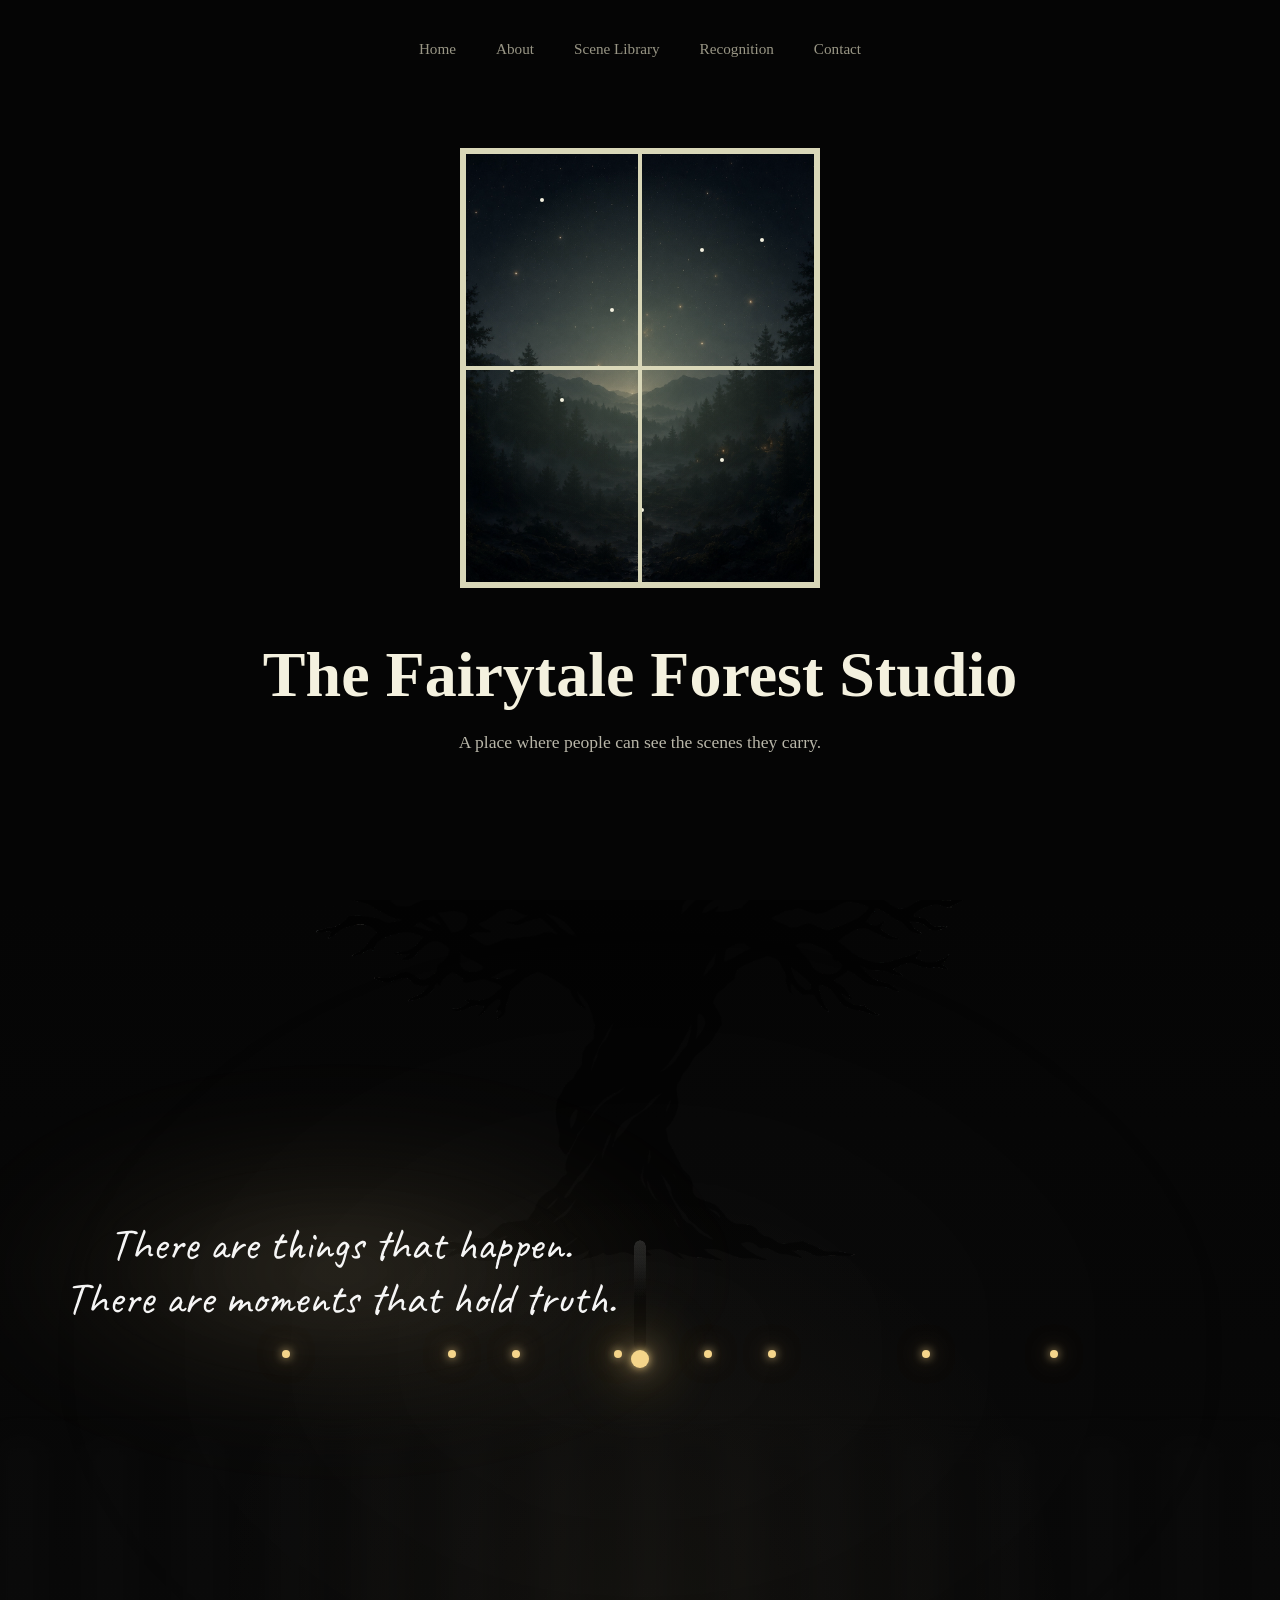
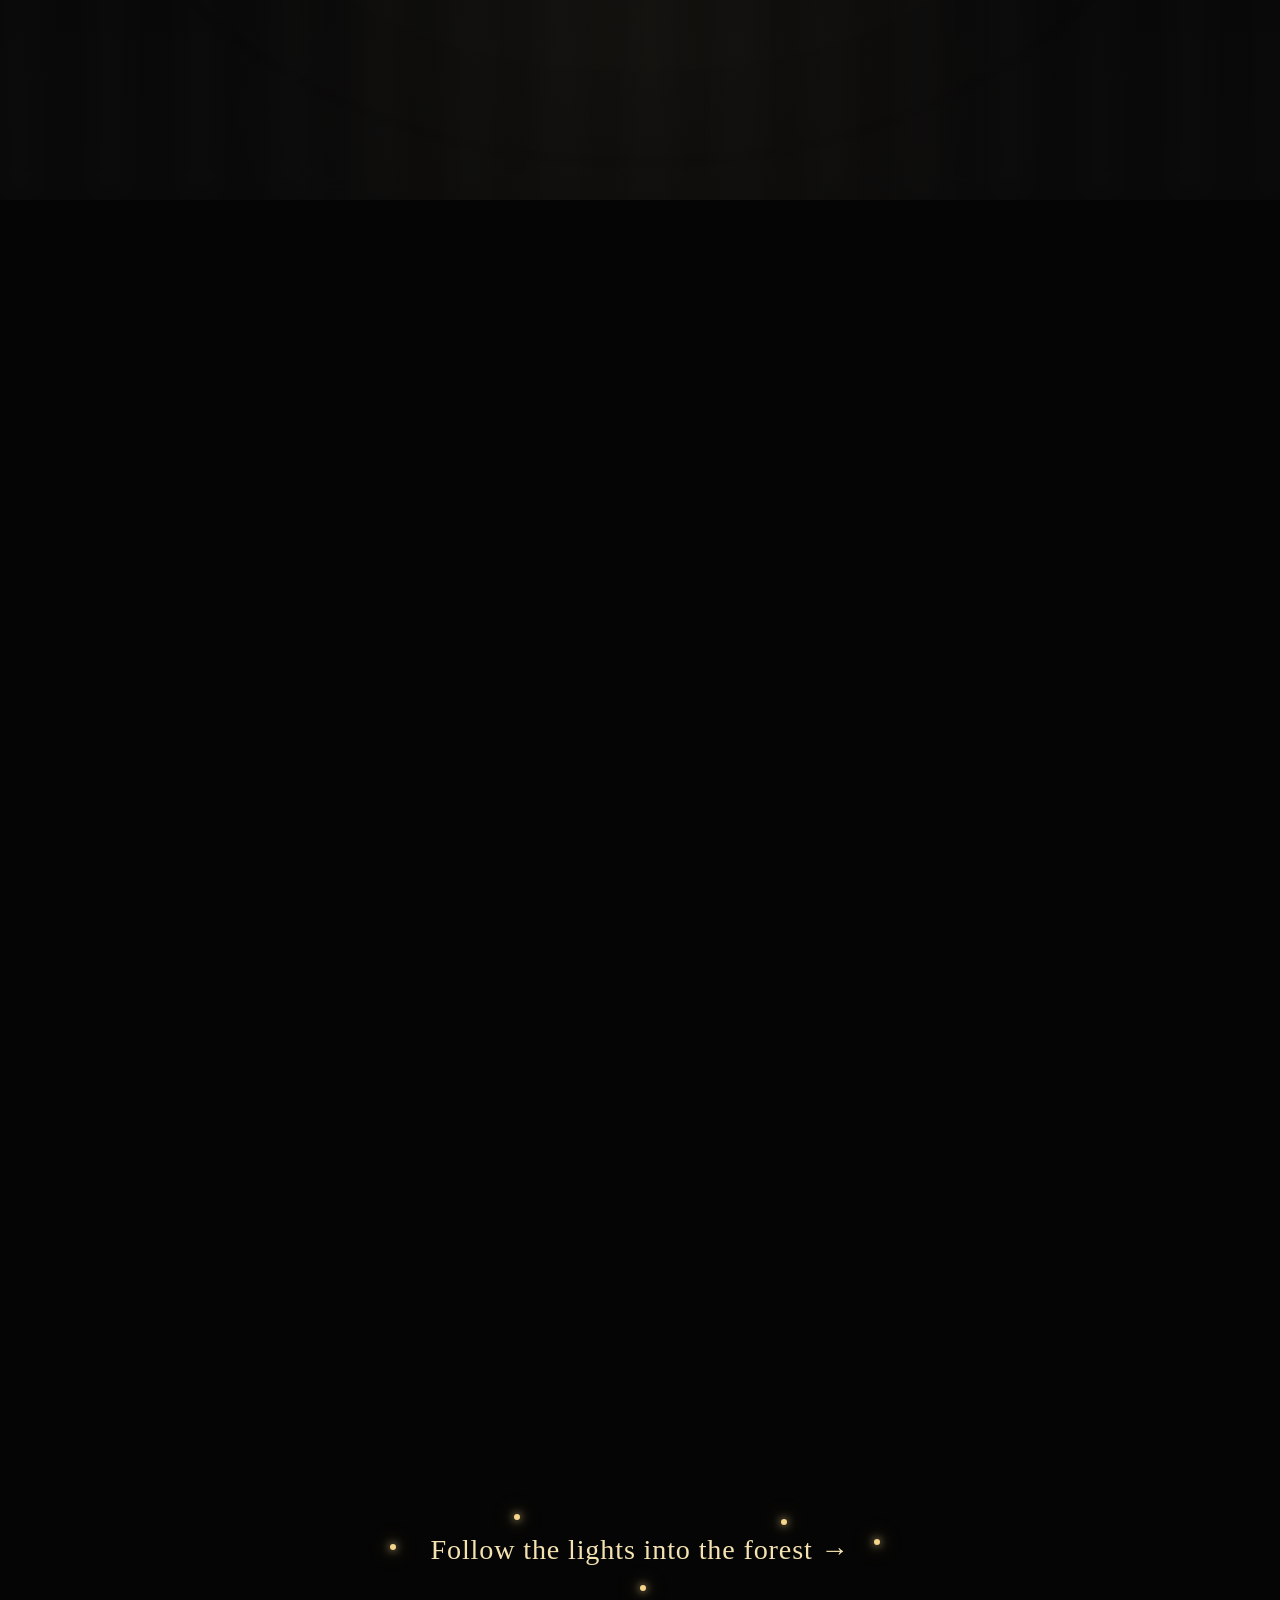
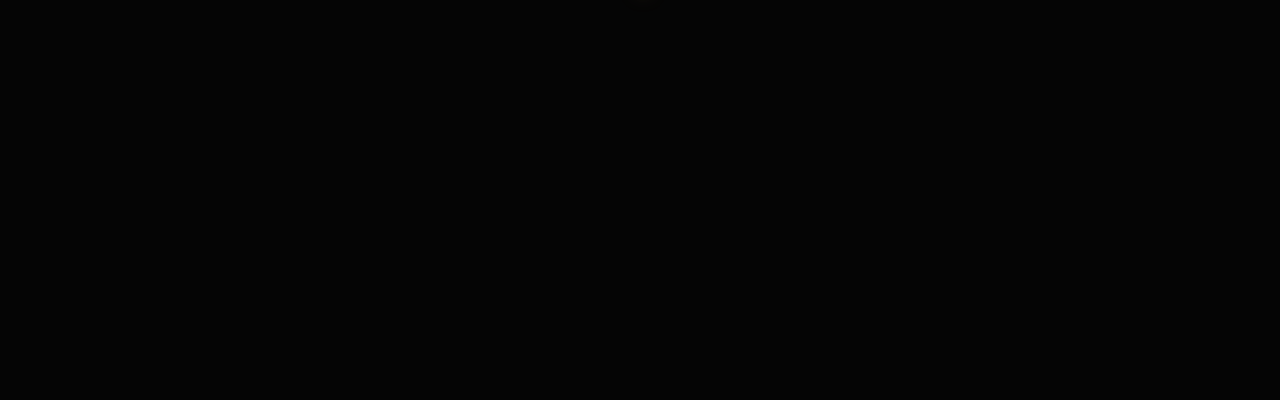
<file: index.html>
<!DOCTYPE html>
<html lang="en">
<head>
    <meta charset="UTF-8">
    <meta name="viewport" content="width=device-width, initial-scale=1.0">
    <title>The Fairytale Forest Studio</title>

    <link rel="stylesheet" href="style.css">

    <link rel="preconnect" href="https://fonts.googleapis.com">

    <link rel="preconnect" href="https://fonts.gstatic.com" crossorigin>

    <link href="https://fonts.googleapis.com/css2?family=Caveat:wght@400;500;600&display=swap" rel="stylesheet">
</head>
<body>
    <div id="living-light"></div>

<main>

    <section class="hero">

        <nav>
            <a href="index.html">Home</a>
            <a href="about.html">About</a>
            <a href="scene-library.html">Scene Library</a>
            <a href="recognition.html">Recognition</a>
            <a href="contact.html">Contact</a>
        </nav>

        <div class="window">

            <div class="sky"></div>
            <div class="distant-mist"></div>
            <div class="foreground-shadow"></div>

            <div class="star star1"></div>
            <div class="star star2"></div>
            <div class="star star3"></div>
            <div class="star star4"></div>
            <div class="star star5"></div>
            <div class="star star6"></div>
            <div class="star star7"></div>
            <div class="star star8"></div>

            <div class="glow"></div>
            
            <div class="window-frame">
                <div></div>
                <div></div>
                <div></div>
                <div></div>
            </div>

        </div>

        <h1>The Fairytale Forest Studio</h1>

        <p>
            A place where people can see the scenes they carry.
        </p>

    </section>


    <section class="forest-transition">

        
<div class="transition-story">
    
    <div class="memory-wind"></div>

    <div class="transition-left">

        <div class="transition-quote">

    <span class="quote-line quote-line-1">
        There are things that happen.
    </span>

    <span class="quote-line quote-line-2">
        There are moments that hold truth.
    </span>

</div>

    </div>

    <div class="transition-right">

    <div class="house-stage">

    <div class="memory-island"></div>

    <div class="house-stage-frame"></div>

    <img
    src="assets/fairytale-house-01.webp"
    class="transition-house"
    alt="Fairytale House"
    >

</div>

</div>

</div>

    <div class="forest-darkness">

        
        <div class="forest-lantern"></div>
        <div class="ancient-tree"></div>

        <div class="floating-light light-1"></div>
        <div class="floating-light light-2"></div>
        <div class="floating-light light-3"></div>
        <div class="floating-light light-4"></div>
        <div class="floating-light light-5"></div>
        <div class="floating-light light-6"></div>
        <div class="floating-light light-7"></div>
        <div class="floating-light light-8"></div>

    </div>

    </section>


    <section class="forest-path">


    <div class="path-lights">


            <span></span>
            <span></span>
            <span></span>
            <span></span>
            <span></span>
            <span></span>
            <span></span>
            <span></span>

        </div>

    </section>


    <section class="forest-gate">
       
    <a href="scene-library.html"
       class="forest-invitation">

        Follow the lights into the forest →

        <span class="sparkle sparkle-1"></span>
        <span class="sparkle sparkle-2"></span>
        <span class="sparkle sparkle-3"></span>
        <span class="sparkle sparkle-4"></span>
        <span class="sparkle sparkle-5"></span>

    </a>

</section>

</main>

<script src="script.js"></script>

</body>
</html>
</file>
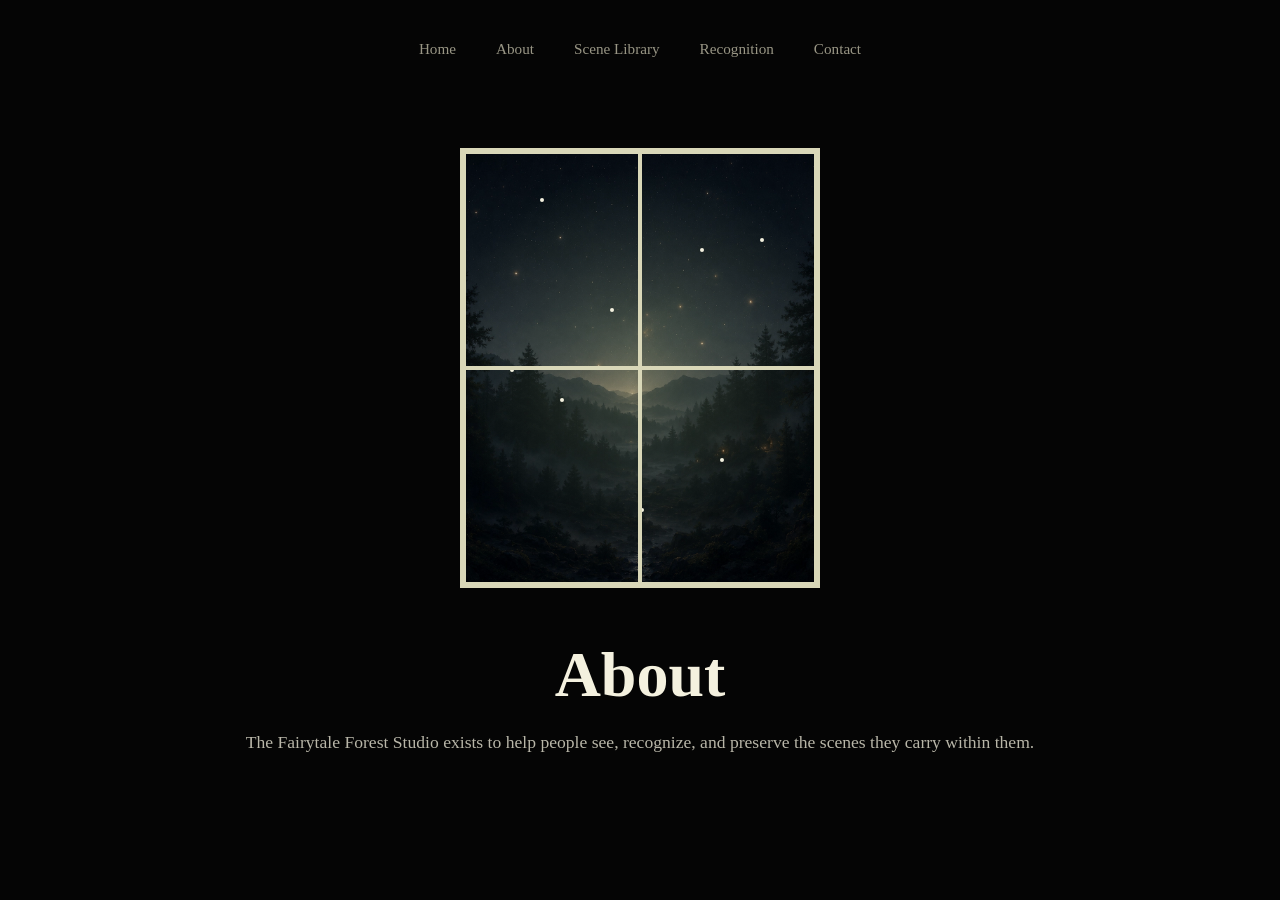
<file: about.html>
<!DOCTYPE html>
<html lang="en">
<head>
    <meta charset="UTF-8">
    <meta name="viewport" content="width=device-width, initial-scale=1.0">
    <title>About - The Fairytale Forest Studio</title>

    <link rel="stylesheet" href="style.css">
</head>
<body>

<main class="hero">

    <nav>
        <a href="index.html">Home</a>
        <a href="about.html">About</a>
        <a href="scene-library.html">Scene Library</a>
        <a href="recognition.html">Recognition</a>
        <a href="contact.html">Contact</a>
    </nav>

    <div class="window">

        <div class="sky"></div>

        <div class="star star1"></div>
        <div class="star star2"></div>
        <div class="star star3"></div>
        <div class="star star4"></div>
        <div class="star star5"></div>
        <div class="star star6"></div>
        <div class="star star7"></div>
        <div class="star star8"></div>

        <div class="glow"></div>

        <div class="window-frame">
            <div></div>
            <div></div>
            <div></div>
            <div></div>
        </div>

    </div>

    <h1>About</h1>

    <p>
        The Fairytale Forest Studio exists to help people see,
        recognize, and preserve the scenes they carry within them.
    </p>

</main>

<script src="script.js"></script>

</body>
</html>
</file>
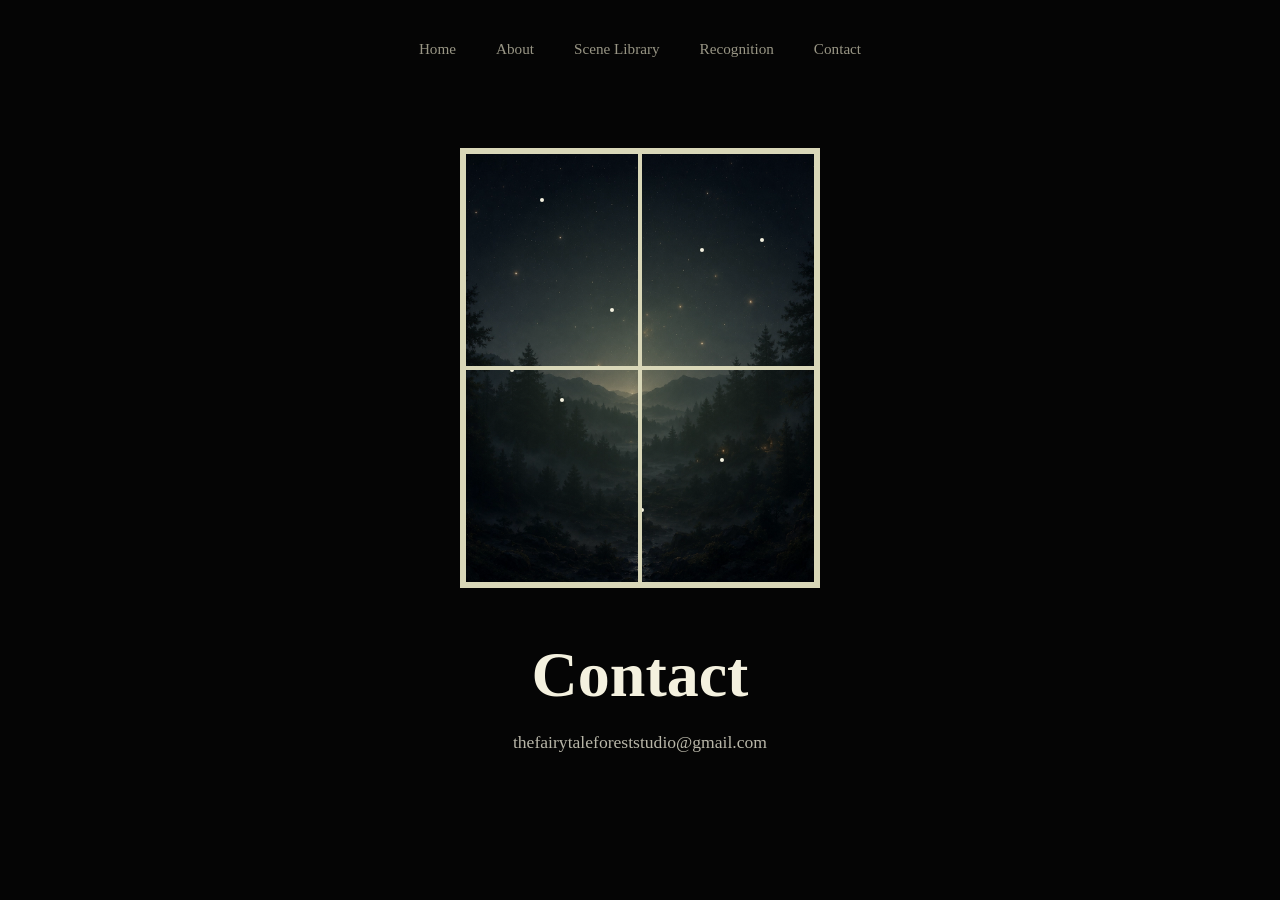
<file: contact.html>
<!DOCTYPE html>
<html lang="en">
<head>
    <meta charset="UTF-8">
    <meta name="viewport" content="width=device-width, initial-scale=1.0">
    <title>Contact - The Fairytale Forest Studio</title>

    <link rel="stylesheet" href="style.css">
</head>
<body>

<main class="hero">

    <nav>
        <a href="index.html">Home</a>
        <a href="about.html">About</a>
        <a href="scene-library.html">Scene Library</a>
        <a href="recognition.html">Recognition</a>
        <a href="contact.html">Contact</a>
    </nav>

    <div class="window">

        <div class="sky"></div>

        <div class="star star1"></div>
        <div class="star star2"></div>
        <div class="star star3"></div>
        <div class="star star4"></div>
        <div class="star star5"></div>
        <div class="star star6"></div>
        <div class="star star7"></div>
        <div class="star star8"></div>

        <div class="glow"></div>

        <div class="window-frame">
            <div></div>
            <div></div>
            <div></div>
            <div></div>
        </div>

    </div>

    <h1>Contact</h1>

    <p>
        thefairytaleforeststudio@gmail.com
    </p>

</main>

<script src="script.js"></script>

</body>
</html>
</file>
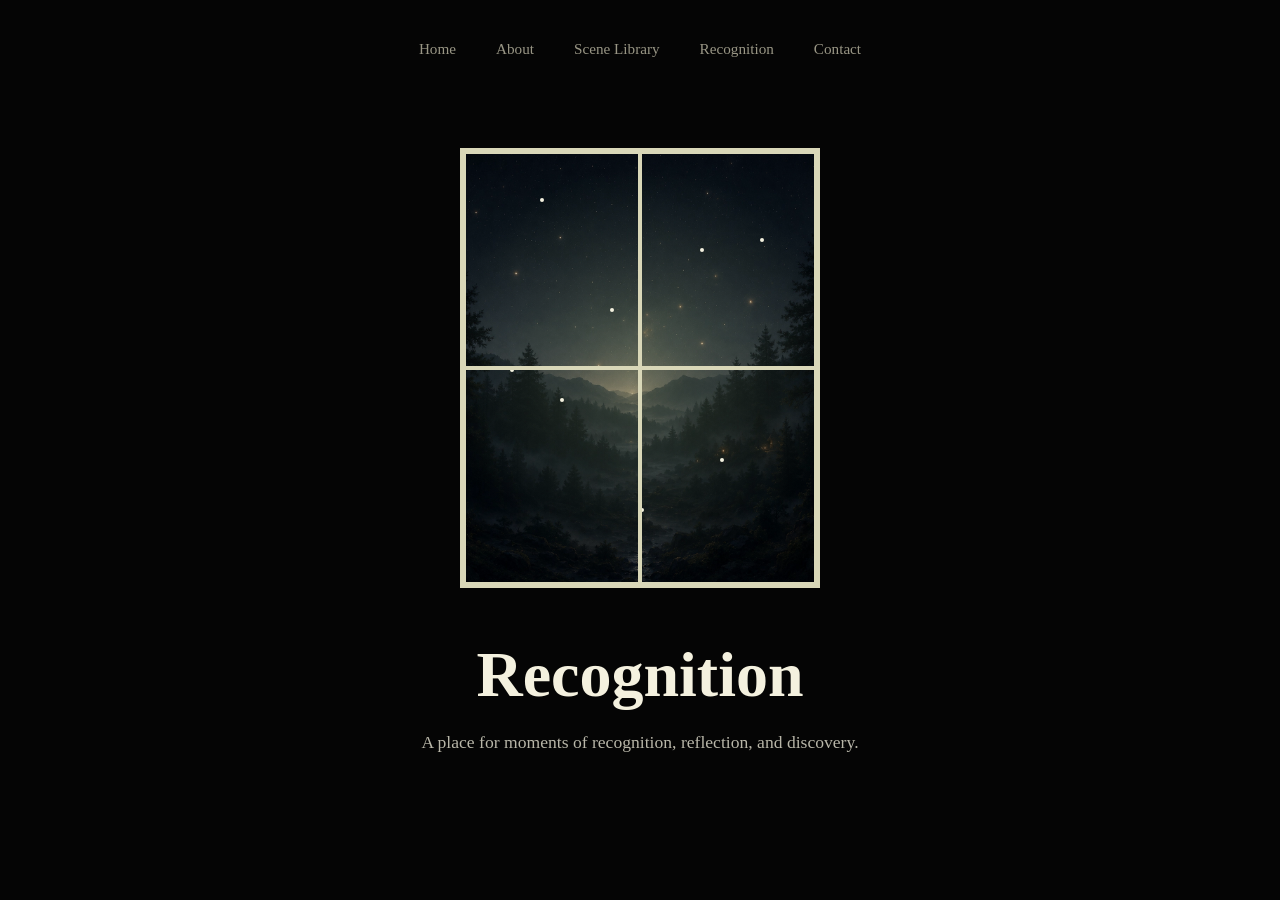
<file: recognition.html>
<!DOCTYPE html>
<html lang="en">
<head>
    <meta charset="UTF-8">
    <meta name="viewport" content="width=device-width, initial-scale=1.0">
    <title>Recognition - The Fairytale Forest Studio</title>

    <link rel="stylesheet" href="style.css">
</head>
<body>

<main class="hero">

    <nav>
        <a href="index.html">Home</a>
        <a href="about.html">About</a>
        <a href="scene-library.html">Scene Library</a>
        <a href="recognition.html">Recognition</a>
        <a href="contact.html">Contact</a>
    </nav>

    <div class="window">

        <div class="sky"></div>

        <div class="star star1"></div>
        <div class="star star2"></div>
        <div class="star star3"></div>
        <div class="star star4"></div>
        <div class="star star5"></div>
        <div class="star star6"></div>
        <div class="star star7"></div>
        <div class="star star8"></div>

        <div class="glow"></div>

        <div class="window-frame">
            <div></div>
            <div></div>
            <div></div>
            <div></div>
        </div>

    </div>

    <h1>Recognition</h1>

    <p>
        A place for moments of recognition,
        reflection, and discovery.
    </p>

</main>

<script src="script.js"></script>

</body>
</html>
</file>
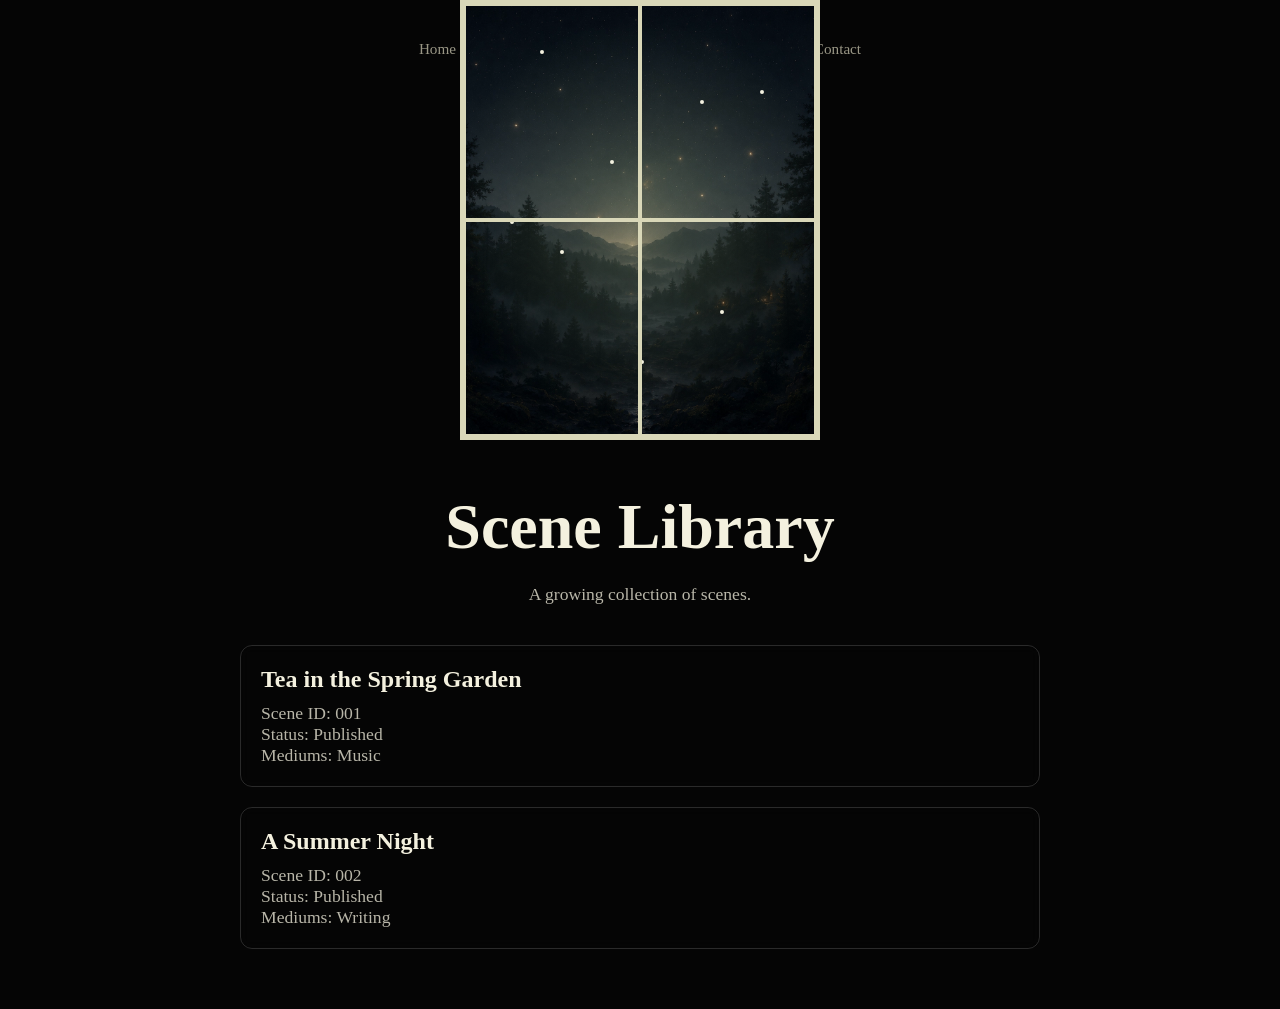
<file: scene-library.html>
<!DOCTYPE html>
<html lang="en">
<head>
    <meta charset="UTF-8">
    <meta name="viewport" content="width=device-width, initial-scale=1.0">
    <title>Scene Library - The Fairytale Forest Studio</title>

    <link rel="stylesheet" href="style.css">
</head>
<body>

<main class="hero">

    <nav>
        <a href="index.html">Home</a>
        <a href="about.html">About</a>
        <a href="scene-library.html">Scene Library</a>
        <a href="recognition.html">Recognition</a>
        <a href="contact.html">Contact</a>
    </nav>

    <div class="window">

        <div class="sky"></div>

        <div class="star star1"></div>
        <div class="star star2"></div>
        <div class="star star3"></div>
        <div class="star star4"></div>
        <div class="star star5"></div>
        <div class="star star6"></div>
        <div class="star star7"></div>
        <div class="star star8"></div>

        <div class="glow"></div>

        <div class="window-frame">
            <div></div>
            <div></div>
            <div></div>
            <div></div>
        </div>

    </div>

    <h1>Scene Library</h1>

    <p>
        A growing collection of scenes.
    </p>
    <div id="scene-list"></div>
</main>

<script src="script.js"></script>

</body>
</html>
</file>
<file: style.css>
/* =====================================
   RESET
===================================== */

* {
    margin: 0;
    padding: 0;
    box-sizing: border-box;
}

html {
    scroll-behavior: smooth;
}

body {
    background: #050505;
    color: #f4f1df;
    min-height: 100vh;
    overflow-x: hidden;
    font-family: Georgia, serif;
}

#living-light {

    position: fixed;

    width: 32px;
    height: 32px;

    background-image:
        url("assets/tinysnowflake1.png");

    background-size: contain;
    background-repeat: no-repeat;
    background-position: center;

    z-index: 99999;

    pointer-events: none;

    opacity: 0;

    transition:
        opacity .6s ease;

        

    animation:
    fairySparkle 2.5s ease-in-out infinite;
}

/* =====================================
   HERO (GIỮ NGUYÊN TỪ A)
===================================== */

.hero {
    min-height: 100vh;

    display: flex;
    flex-direction: column;
    justify-content: center;
    align-items: center;

    position: relative;
}

/* =====================================
   MENU A
===================================== */

nav {
    position: absolute;
    top: 40px;

    display: flex;
    gap: 40px;
}

nav a {
    color: #d8d4bc;
    text-decoration: none;
    font-size: 0.95rem;
    opacity: 0.7;
    transition: 0.3s;
}

nav a:hover {
    opacity: 1;
}

/* =====================================
   WINDOW A
===================================== */

.window {
    width: 360px;
    height: 440px;

    position: relative;
    overflow: hidden;

    margin-bottom: 50px;
}

.sky {

    position: absolute;
    inset: 0;

    background-image:
        url("assets/forest-master-01.webp");

    background-size: cover;

    background-position: center;

    background-repeat: no-repeat;

    animation: breatheSky 18s ease-in-out infinite;
    transition: transform 0.1s linear;
}
.distant-mist {

    position: absolute;
    inset: 0;

    background:
        radial-gradient(
            ellipse at center,
            rgba(210,220,200,0.10) 0%,
            rgba(210,220,200,0.06) 30%,
            transparent 65%
        );

    z-index: 1;

    pointer-events: none;
}
.foreground-shadow {

    position: absolute;
    inset: 0;

    background:
        linear-gradient(
            to top,
            rgba(0,0,0,0.22) 0%,
            rgba(0,0,0,0.10) 18%,
            transparent 40%
        );

    z-index: 1;

    pointer-events: none;
}

.glow {
    position: absolute;
    inset: 0;

    background: radial-gradient(
        circle at center,
        rgba(170, 190, 130, 0.25),
        transparent 70%
    );

    animation: breatheGlow 12s ease-in-out infinite;
}


/* =====================================
   STARS A
===================================== */

.star {
    position: absolute;

    width: 4px;
    height: 4px;

    border-radius: 50%;

    background: #f4f1df;

    z-index: 2;

    animation: twinkle 6s infinite;
}

.star1 { top: 50px; left: 80px; }
.star2 { top: 100px; left: 240px; }
.star3 { top: 160px; left: 150px; }
.star4 { top: 90px; left: 300px; }
.star5 { top: 250px; left: 100px; }
.star6 { top: 310px; left: 260px; }
.star7 { top: 220px; left: 50px; }
.star8 { top: 360px; left: 180px; }

.star2 { animation-delay: 1s; }
.star3 { animation-delay: 2s; }
.star4 { animation-delay: 3s; }
.star5 { animation-delay: 4s; }
.star6 { animation-delay: 5s; }
.star7 { animation-delay: 1.5s; }
.star8 { animation-delay: 2.5s; }

/* =====================================
   WINDOW FRAME A
===================================== */

.window-frame {
    position: absolute;
    inset: 0;

    z-index: 3;

    border: 4px solid #d9d7b8;

    display: grid;
    grid-template-columns: 1fr 1fr;
    grid-template-rows: 1fr 1fr;
}

.window-frame div {
    border: 2px solid #d9d7b8;
}

/* =====================================
   TYPOGRAPHY A
===================================== */

.hero h1 {
    font-size: 4rem;
    margin-bottom: 20px;
}

.hero p {
    font-size: 1.1rem;
    opacity: 0.75;
}

/* =====================================
   FOREST SECTIONS (THÊM TỪ B)
===================================== */

.forest-transition,
.forest-path,
.forest-gate {
    position: relative;
    min-height: 100vh;
}

/* =====================================
   FOREST TRANSITION
===================================== */

.forest-transition {
    display: flex;
    justify-content: center;
    align-items: center;

    overflow: hidden;

    position: relative;

    background:
        radial-gradient(
            circle at 50% 80%,
            rgba(245,213,139,.05),
            transparent 45%
        ),
        linear-gradient(
            to bottom,
            #050505,
            #070707,
            #090909
        );
}
.forest-transition::before {

    content: "";

    position: absolute;

    inset: 0;

    background:
        radial-gradient(
            ellipse at center,
            rgba(255,255,255,.025),
            transparent 70%
        );

    filter: blur(60px);

    pointer-events: none;
}
.forest-transition::after {

    content: "";

    position: absolute;

    left: 0;
    right: 0;
    bottom: 0;

    height: 40%;

    background:
        repeating-linear-gradient(
            to right,
            rgba(20,20,20,.9) 0px,
            rgba(20,20,20,.9) 40px,
            rgba(10,10,10,.95) 40px,
            rgba(10,10,10,.95) 90px
        );

    opacity: .25;

    filter: blur(12px);

    pointer-events: none;
}

.forest-darkness {

    position: relative;

    width: 100%;
    height: 100%;

    background:
        radial-gradient(
            ellipse at center,
            rgba(255,255,255,.03),
            transparent 65%
        );
}

.forest-darkness::before {

    content: "";

    position: absolute;

    inset: 0;

    background:
        radial-gradient(
            circle at 50% 60%,
            rgba(245,213,139,.08),
            transparent 40%
        );

    filter: blur(80px);

    pointer-events: none;
}

/* =====================================
   DISTANT LANTERN
===================================== */

.forest-lantern {

    position: absolute;

    left: 50%;
    top: 28%;

    transform: translateX(-50%);

    width: 18px;
    height: 18px;

    border-radius: 50%;

    background: #f5d58b;

    z-index: 2;

    box-shadow:
        0 0 10px rgba(245,213,139,.9),
        0 0 30px rgba(245,213,139,.7),
        0 0 80px rgba(245,213,139,.3);

    animation:
        lanternGlow 6s ease-in-out infinite;
}

.forest-lantern::before {

    content: "";

    position: absolute;

    left: 50%;
    top: 50%;

    width: 120px;
    height: 120px;

    transform:
        translate(-50%, -50%);

    border-radius: 50%;

    background:
        radial-gradient(
            circle,
            rgba(245,213,139,.12),
            transparent 70%
        );

    filter: blur(20px);

    pointer-events: none;
}


/* =====================================
   ANCIENT TREE
===================================== */

.ancient-tree {

    position: absolute;

    left: 50%;
    bottom: 0;

    transform: translateX(-50%);

    width: 700px;
    height: 700px;

    background-image:
        url("assets/ancient-tree.png");

    background-size: contain;
    background-repeat: no-repeat;
    background-position: center;

    opacity: .45;

    filter:
    brightness(3)
    contrast(2);

    pointer-events: none;

    z-index: 1;
}

/* tán cây */

.ancient-tree::before {

    content: "";

    position: absolute;

    top: 0;
    left: 50%;

    transform: translateX(-50%);

    width: 140px;
    height: 140px;

    border-radius: 50%;

    background:
        radial-gradient(
            circle,
            rgba(35,35,35,.95),
            rgba(15,15,15,.98)
        );

    filter: blur(6px);
}

/* thân cây */

.ancient-tree::after {

    content: "";

    position: absolute;

    left: 50%;
    bottom: 0;

    transform: translateX(-50%);

    width: 12px;
    height: 110px;

    background:
        linear-gradient(
            to bottom,
            rgba(35,35,35,.95),
            rgba(10,10,10,1)
        );

    border-radius: 20px;
}
.ancient-tree {

    animation:
        treeBreath 10s ease-in-out infinite;
}

/* =====================================
   FLOATING LIGHTS
===================================== */

.floating-light {

    position: absolute;

    width: 8px;
    height: 8px;

    border-radius: 50%;

    background: #f5d58b;

    box-shadow:
        0 0 10px rgba(245,213,139,.8),
        0 0 25px rgba(245,213,139,.6),
        0 0 60px rgba(245,213,139,.4);

    animation:
        twinkle 4s ease-in-out infinite,
        floatLight 7s ease-in-out infinite;
}

.light-1 { left:22%; top:62%; }
.light-2 { left:35%; top:58%; animation-delay:1s; }
.light-3 { left:48%; top:66%; animation-delay:2s; }
.light-4 { left:60%; top:50%; animation-delay:3s; }
.light-5 { left:72%; top:60%; animation-delay:4s; }
.light-6 { left:55%; top:38%; animation-delay:5s; }
.light-7 { left:82%; top:46%; animation-delay:2.5s; }
.light-8 { left:40%; top:42%; animation-delay:1.5s; }

/* =====================================
   FOREST PATH
===================================== */

.forest-path {
    display: flex;
    justify-content: center;
    align-items: center;

    position: relative;

    background:
        radial-gradient(
            ellipse at center,
            rgba(245,213,139,.06),
            transparent 55%
        );
}
.forest-path::before {

    content: "";

    position: absolute;

    width: 70%;
    height: 100%;

    left: 50%;
    transform: translateX(-50%);

    background:
        linear-gradient(
            to bottom,
            transparent,
            rgba(255,220,140,.03),
            transparent
        );

    filter: blur(40px);

    pointer-events: none;
}

.path-lights {

    width: min(900px, 90vw);
    height: 500px;

    position: relative;
}

.path-lights span {

    position: absolute;

    width: 14px;
    height: 14px;

    border-radius: 50%;

    background: #f5d58b;

    box-shadow:
        0 0 10px rgba(245,213,139,.8),
        0 0 30px rgba(245,213,139,.6),
        0 0 70px rgba(245,213,139,.35);

    animation:
        twinkle 5s ease-in-out infinite;
}

.path-lights span:nth-child(1){ left:18%; top:82%; }

.path-lights span:nth-child(2){ left:28%; top:72%; animation-delay:.5s; }

.path-lights span:nth-child(3){ left:38%; top:62%; animation-delay:1s; }

.path-lights span:nth-child(4){ left:50%; top:52%; animation-delay:1.5s; }

.path-lights span:nth-child(5){ left:60%; top:42%; animation-delay:2s; }

.path-lights span:nth-child(6){ left:70%; top:32%; animation-delay:2.5s; }

.path-lights span:nth-child(7){ left:80%; top:20%; animation-delay:3s; }

.path-lights span:nth-child(8){ left:88%; top:8%; animation-delay:3.5s; }



/* =====================================
   REVEAL SYSTEM
===================================== */

.reveal {

    opacity: 0;

    transform: translateY(60px);

    transition:
        opacity 1.2s ease,
        transform 1.2s ease;
}

.reveal.visible {

    opacity: 1;

    transform: translateY(0);
}

/* =====================================
   ANIMATIONS
===================================== */

@keyframes twinkle {

    0%,100%{
        opacity:.15;
        transform:scale(1);
    }

    50%{
        opacity:1;
        transform:scale(2);
    }
}

@keyframes breatheSky {

    0%,100%{
        filter:brightness(.85);
    }

    50%{
        filter:brightness(1.15);
    }
}

@keyframes breatheGlow {

    0%,100%{
        opacity:.3;
    }

    50%{
        opacity:.8;
    }
}

@keyframes floatLight {

    0%{
        transform:
            translateY(0)
            scale(.9);
    }

    50%{
        transform:
            translateY(-20px)
            scale(1.2);
    }

    100%{
        transform:
            translateY(0)
            scale(.9);
    }
}

/* =====================================
   SCENE LIBRARY
===================================== */

#scene-list {
    width: 100%;
    max-width: 800px;
    margin: 40px auto;
}

.scene-card {
    border: 1px solid rgba(255,255,255,0.15);
    padding: 20px;
    margin-bottom: 20px;
    border-radius: 12px;
    backdrop-filter: blur(6px);
}

.scene-card h2 {
    margin-bottom: 10px;
}
/* =====================================
   FAIRYTALE INVITATION
===================================== */

.forest-gate {

    display:flex;
    justify-content:center;
    align-items:center;

    position:relative;
}

.forest-invitation {

    position:relative;

    text-decoration:none;

    color:#f4e2b0;

    font-size:clamp(
        1.4rem,
        2.2vw,
        2.2rem
    );

    letter-spacing:.03em;

    transition:.5s ease;

    text-align:center;
}

.forest-invitation:hover {

    color:#fff2c7;

    text-shadow:
        0 0 10px rgba(255,230,160,.8),
        0 0 25px rgba(255,230,160,.5),
        0 0 60px rgba(255,230,160,.3);
}

/* =====================================
   SPARKLES
===================================== */

.sparkle {

    position:absolute;

    width:6px;
    height:6px;

    border-radius:50%;

    background:#f5d58b;

    box-shadow:
        0 0 8px rgba(245,213,139,.9),
        0 0 18px rgba(245,213,139,.7),
        0 0 35px rgba(245,213,139,.4);

    animation:
        sparkleFloat 5s ease-in-out infinite,
        sparkleBlink 3s ease-in-out infinite;
}

.sparkle-1 {
    left:-40px;
    top:10px;
}

.sparkle-2 {
    left:20%;
    top:-20px;
    animation-delay:1s;
}

.sparkle-3 {
    right:15%;
    top:-15px;
    animation-delay:2s;
}

.sparkle-4 {
    right:-30px;
    top:5px;
    animation-delay:1.5s;
}

.sparkle-5 {
    left:50%;
    bottom:-25px;
    animation-delay:2.5s;
}

/* =====================================
   SPARKLE ANIMATION
===================================== */

@keyframes sparkleFloat {

    0%{
        transform:
            translateY(0)
            scale(.8);
    }

    50%{
        transform:
            translateY(-15px)
            scale(1.4);
    }

    100%{
        transform:
            translateY(0)
            scale(.8);
    }
}

@keyframes sparkleBlink {

    0%,100%{
        opacity:.2;
    }

    50%{
        opacity:1;
    }
}
/* =====================================
   RESPONSIVE
===================================== */

@media (max-width: 768px) {

    nav {

        width: 90%;

        justify-content: center;

        flex-wrap: wrap;

        gap: 16px;

        top: 24px;
    }

    nav a {

        font-size: 0.85rem;
    }

    .window {

        width: 260px;

        height: 320px;

        margin-bottom: 35px;
    }

    .hero h1 {

        font-size: clamp(
            2rem,
            8vw,
            3rem
        );

        text-align: center;

        padding: 0 20px;
    }

    .hero p {

        font-size: 0.95rem;

        text-align: center;

        padding: 0 24px;
    }

    .forest-invitation {

        font-size: 0.95rem;
    }

}
/* =====================================
   FOREST THOUGHTS
===================================== */

@keyframes lanternGlow {

    0%,100% {

        opacity: .7;
    }

    50% {

        opacity: 1;
    }
}
@keyframes treeBreath {

    0%,100% {

        opacity: .22;

        transform:
            translateX(-50%)
            scale(1);
    }

    50% {

        opacity: .32;

        transform:
            translateX(-50%)
            scale(1.03);
    }
}
.light-trail {

    position: absolute;

    width: 10px;
    height: 10px;

    background-image:
        url("assets/tinysnowflake1.png");

    background-size: contain;
    background-repeat: no-repeat;
    background-position: center;

    opacity: .35;

    pointer-events: none;

    z-index: 99998;

    animation:
        trailFade 1.2s linear forwards;
}

@keyframes trailFade {

    from {

        opacity: 1;

        transform: scale(1);
    }

    to {

        opacity: 0;

        transform: scale(.3);
    }
}

.fairy-dust {

    position: absolute;

    width: 1px;
    height: 1px;

    border-radius: 50%;

    background: rgba(245,213,139,.8);

    box-shadow:
        0 0 3px rgba(245,213,139,.8);

    pointer-events: none;

    z-index: 99997;

    animation:
        fairyDustFall 3s linear forwards;
}

@keyframes fairyDustFall {

    from {

        opacity: .9;

        transform:
            translateY(0)
            translateX(0);
    }

    to {

        opacity: 0;

        transform:
            translateY(60px)
            translateX(
                calc(
                    (var(--drift, 0) * 1px)
                )
            );
    }
}

@keyframes fairySparkle {

    0%,100% {

        filter:
            brightness(1)
            drop-shadow(
                0 0 2px rgba(245,213,139,.5)
            )
            drop-shadow(
                0 0 6px rgba(245,213,139,.3)
            );
    }

    50% {

        filter:
            brightness(1.35)
            drop-shadow(
                0 0 6px rgba(245,213,139,.9)
            )
            drop-shadow(
                0 0 16px rgba(245,213,139,.6)
            );
    }
}

.magic-sweep {

    position: absolute;

    left: -300px;
    top: 50%;

    width: 250px;
    height: 4px;

    background:
        linear-gradient(
            90deg,
            transparent,
            rgba(245,213,139,.9),
            transparent
        );

    filter:
        blur(4px);

    opacity: 0;

    pointer-events: none;

    z-index: 20;
}

.transition-quote {

    position: relative;

    width: 100%;

    text-align: center;

    font-family: "Caveat", cursive;

    font-size: 2.8rem;

    line-height: 1.2;

    color: rgba(255,255,255,.96);
}

.transition-quote::after {

    content: "";

    position: absolute;

    left: -80px;

    top: 50%;

    width: 120px;

    height: 3px;

    border-radius: 999px;

    background:

        linear-gradient(
            90deg,
            transparent,
            rgba(255,255,255,.9),
            transparent
        );

    filter: blur(2px);

    opacity: 0;

    pointer-events: none;
}

.transition-quote.active::after {

    animation:
        quoteSweep 2.8s ease forwards;
}

.quote-line {

    display: block;

    position: relative;

    white-space: nowrap;

    opacity: 0;
}


.transition-quote.active .quote-line-1 {

    animation:
        quoteAppear 1.2s ease forwards;
}

.transition-quote.active .quote-line-2 {

    animation:
        quoteAppear 1.2s ease forwards;

    animation-delay: 2.8s;
}


.transition-spirit {

    position: absolute;

    left: 18%;
    top: 55%;

    width: 14px;
    height: 14px;

    border-radius: 50%;

    background: #f5d58b;

    box-shadow:
        0 0 10px rgba(245,213,139,.9),
        0 0 25px rgba(245,213,139,.7),
        0 0 60px rgba(245,213,139,.4);

    opacity: 0;

    z-index: 20;
}

.transition-spirit.active {

    animation:
        spiritFlight 2.5s ease forwards;
}

@keyframes spiritFlight {

    0% {

        opacity: 0;

        transform:
            translate(0,0)
            scale(.5);
    }

    15% {

        opacity: 1;
    }

    40% {

        transform:
            translate(80px,-70px)
            scale(1.2);
    }

    70% {

        transform:
            translate(180px,20px)
            scale(.9);
    }

    100% {

        opacity: 0;

        transform:
            translate(260px,-10px)
            scale(.5);
    }
}



.transition-story {

    position: absolute;

    top: 18vh;

    left: 50%;

    transform: translateX(-50%);

    width: min(1000px, 85vw);

    display: flex;

    justify-content: center;

    align-items: center;

    gap: 80px;

    z-index: 30;
}

.transition-left {

    flex: 0 0 650px;

    position: relative;
}

.transition-left::before {

    content: "";

    position: absolute;

    left: 50%;
    top: 50%;

    transform:
        translate(-50%, -50%);

    width: 700px;

    height: 320px;

    border-radius: 50%;

    background:

        radial-gradient(

            ellipse at center,

            rgba(245,213,139,.12) 0%,

            rgba(245,213,139,.06) 35%,

            rgba(245,213,139,.02) 60%,

            transparent 100%
        );

    filter: blur(40px);

    animation:
        quoteMemoryBreath 12s ease-in-out infinite;

    z-index: -1;
}

.transition-left::after {

    content: "";

    position: absolute;

    left: 50%;
    top: 50%;

    transform:
        translate(-50%, -50%);

    width: 540px;

    height: 180px;

    border-radius: 50%;

    background:

        radial-gradient(

            ellipse at center,

            rgba(255,255,255,.04),

            transparent 70%
        );

    filter: blur(30px);

    animation:
        quoteMemoryMist 18s ease-in-out infinite;

    z-index: -2;
}

.transition-right {

    flex: 1;

    display: flex;

    justify-content: center;

    opacity: 0;

transform:
    translateY(30px)
    scale(.95);

transition:
    opacity 1.5s ease,
    transform 1.5s ease;
}

.transition-right.active {

    opacity: 1;

    transform:
        translateY(0)
        scale(1);
}

.transition-house {

    position: relative;

    z-index: 5;

    width: 100%;

    max-width: 370px;

    transform-origin: center center;

    animation:
        houseFloat 8s ease-in-out infinite,
        houseSway 14s ease-in-out infinite;
}

@keyframes houseFloat {

    0% {

        transform:
            translateY(0)
            rotate(-0.4deg);
    }

    25% {

        transform:
            translateY(-4px)
            rotate(0.2deg);
    }

    50% {

        transform:
            translateY(-8px)
            rotate(0.5deg);
    }

    75% {

        transform:
            translateY(-4px)
            rotate(0deg);
    }

    100% {

        transform:
            translateY(0)
            rotate(-0.4deg);
    }
}

.house-stage {

    position: relative;

    display: flex;

    justify-content: center;

    align-items: center;

    width: 520px;

    height: 420px;
}
.house-stage-frame {

    position: absolute;

    left: 50%;

    top: 58%;

    transform:
        translate(-50%, -50%);

    width: 320px;

    height: 250px;

    border: 2px solid rgba(255,255,255,.25);

    border-radius: 8px;

    pointer-events: none;

    z-index: 0;
}

.house-stage::before {

    content: "";

    position: absolute;

    width: 320px;
    height: 120px;

    border-radius: 50%;

    background:
        radial-gradient(
            ellipse,
            rgba(245,213,139,.18),
            rgba(245,213,139,.06),
            transparent 70%
        );

    filter: blur(25px);

    z-index: -1;

    animation:
        houseGlow 8s ease-in-out infinite;
}

@keyframes houseGlow {

    0%,100% {

        opacity: .5;

        transform: scale(1);
    }

    50% {

        opacity: .9;

        transform: scale(1.08);
    }
}


@keyframes houseSway {

    0% {

        rotate: -0.8deg;
    }

    25% {

        rotate: -0.2deg;
    }

    50% {

        rotate: 0.8deg;
    }

    75% {

        rotate: 0.2deg;
    }

    100% {

        rotate: -0.8deg;
    }
}

@media (max-width: 768px) {

    .transition-story {

        flex-direction: column;

        gap: 40px;

        width: 90vw;

        top: 10vh;
    }

    .transition-left {

        flex: unset;

        width: 100%;
    }

    .transition-right {

        flex: unset;

        width: 100%;
    }

    .transition-quote {

        font-size: 2.2rem;

        text-align: center;

        max-width: 100%;
    }

    .transition-house {

        max-width: 220px;
    }

}.memory-island {

    position: absolute;

    bottom: 40px;

    width: 500px;

    height: 180px;

    border-radius: 50%;

    background:

        radial-gradient(

            ellipse at center,

            rgba(245,213,139,.35) 0%,

            rgba(245,213,139,.18) 40%,

            rgba(245,213,139,.08) 65%,

            transparent 100%
        );

    filter: blur(30px);

    animation:
        islandBreath 12s ease-in-out infinite;

    z-index: -1;
}

@keyframes islandBreath {

    0%,100% {

        transform:
            scale(1);

        opacity: .35;
    }

    50% {

        transform:
            scale(1.08);

        opacity: .65;
    }
}

.house-stage::after {

    content: "";

    position: absolute;

    width: 360px;

    height: 120px;

    border-radius: 50%;

    background:

        radial-gradient(

            ellipse,

            rgba(255,255,255,.04),

            transparent 70%
        );

    filter: blur(40px);

    animation:
        memoryMist 16s ease-in-out infinite;

    z-index: -2;
}

@keyframes memoryMist {

    0%,100% {

        opacity: .15;

        transform:
            scale(1);
    }

    50% {

        opacity: .35;

        transform:
            scale(1.12);
    }
}
.memory-wind {

    position: absolute;

    left: 38%;
    top: 46%;

    width: 320px;
    height: 2px;

    background:
        linear-gradient(
            90deg,
            transparent,
            rgba(245,213,139,.85),
            transparent
        );

    filter: blur(1px);

    opacity: 0;

    transform-origin: left center;

    pointer-events: none;

    z-index: 5;
}
.memory-wind.active {

    animation:
        memoryWindFlow 3s ease forwards;
}
@keyframes memoryWindFlow {

    0% {

        opacity: 0;

        transform:
            translateX(-60px)
            translateY(20px)
            rotate(-12deg)
            scaleX(.2);
    }

    20% {

        opacity: .9;
    }

    50% {

        transform:
            translateX(40px)
            translateY(-10px)
            rotate(4deg)
            scaleX(1);
    }

    100% {

        opacity: 0;

        transform:
            translateX(180px)
            translateY(25px)
            rotate(10deg)
            scaleX(.4);
    }
}
@keyframes quoteAppear {

    from {

        opacity: 0;

        transform:
            translateX(-12px);
    }

    to {

        opacity: 1;

        transform:
            translateX(0);
    }
}

@keyframes quoteMemoryBreath {

    0%,100% {

        transform:
            translate(-50%, -50%)
            scale(1);

        opacity: .5;
    }

    50% {

        transform:
            translate(-50%, -50%)
            scale(1.06);

        opacity: .9;
    }
}

@keyframes quoteMemoryMist {

    0%,100% {

        transform:
            translate(-50%, -50%)
            scale(1);

        opacity: .15;
    }

    50% {

        transform:
            translate(-50%, -50%)
            scale(1.12);

        opacity: .35;
    }
}

@keyframes quoteSweep {

    0% {

        opacity: 0;

        transform:
            translateX(0);
    }

    10% {

        opacity: 1;
    }

    90% {

        opacity: 1;
    }

    100% {

        opacity: 0;

        transform:
            translateX(500px);
    }
}
</file>
